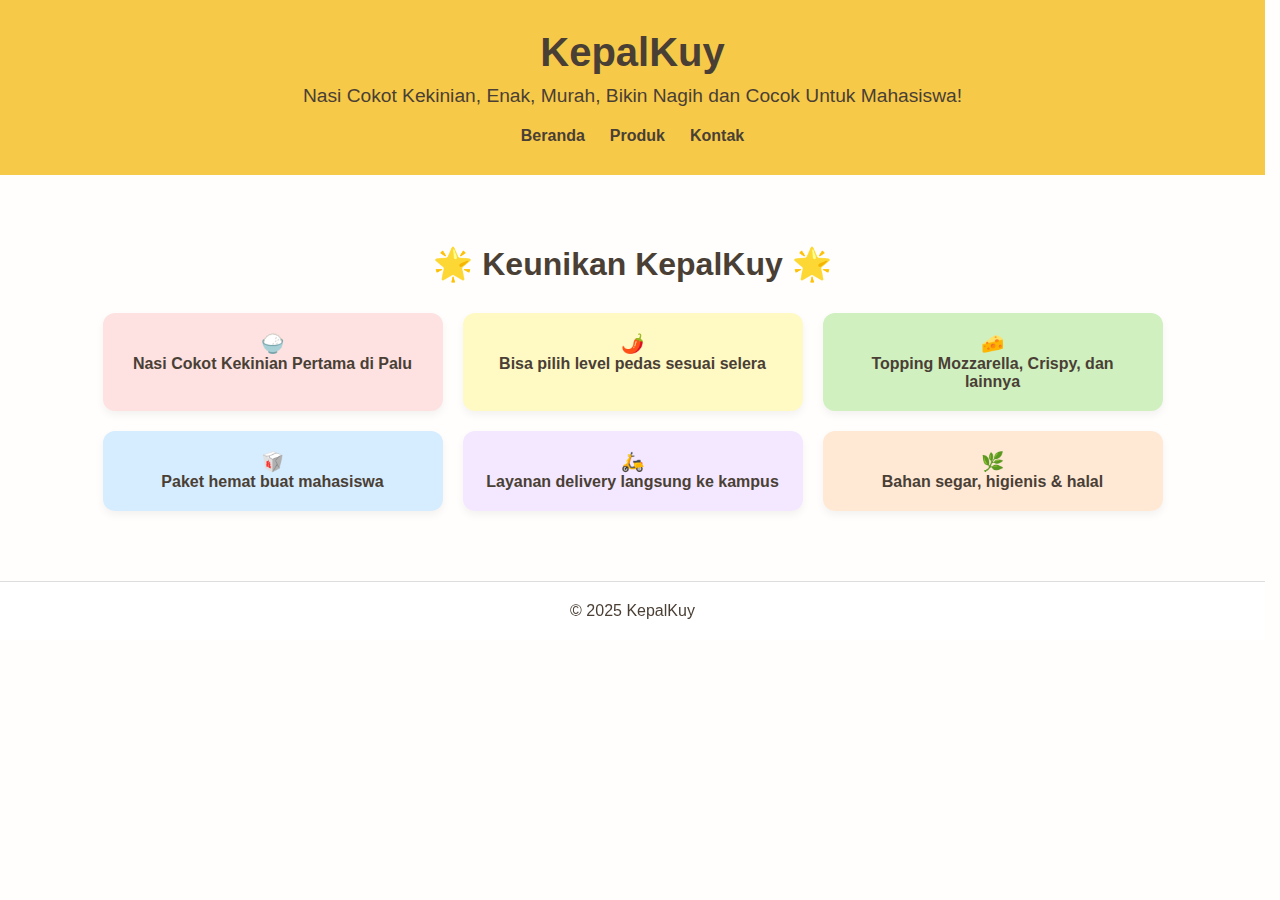
<file: index.html>
<!DOCTYPE html>
<html lang="id">
<head>
  <meta charset="UTF-8" />
  <meta name="viewport" content="width=device-width, initial-scale=1.0"/>
  <title>KepalKuy - Nasi Cokot Kekinian</title>
  <link rel="stylesheet" href="KepalKuy.css" />
  <link rel="icon" href="Logo KepalKuy Bulat.png" type="image/png">
</head>
<body>
  <header>
    <h1>KepalKuy</h1>
    <p>Nasi Cokot Kekinian, Enak, Murah, Bikin Nagih dan Cocok Untuk Mahasiswa!</p>
    <nav>
      <ul>
        <li><a href="index.html">Beranda</a></li>
        <li><a href="produk.html">Produk</a></li>
        <li><a href="kontak.html">Kontak</a></li>
      </ul>
    </nav>
  </header>

  <main>
    <!-- Keunikan KepalKuy -->
    <section class="alasan-container">
      <h2>🌟 Keunikan KepalKuy 🌟</h2>
      <div class="alasan-grid">
        <div class="alasan-item red">
          <h3>🍚</h3>
          <p>Nasi Cokot Kekinian Pertama di Palu</p>
        </div>
        <div class="alasan-item yellow">
          <h3>🌶️</h3>
          <p>Bisa pilih level pedas sesuai selera</p>
        </div>
        <div class="alasan-item green">
          <h3>🧀</h3>
          <p>Topping Mozzarella, Crispy, dan lainnya</p>
        </div>
        <div class="alasan-item blue">
          <h3>🥡</h3>
          <p>Paket hemat buat mahasiswa</p>
        </div>
        <div class="alasan-item purple">
          <h3>🛵</h3>
          <p>Layanan delivery langsung ke kampus</p>
        </div>
        <div class="alasan-item peach">
          <h3>🌿</h3>
          <p>Bahan segar, higienis & halal</p>
        </div>
      </div>
    </section>
  </main>

  <footer>
    <p>&copy; 2025 KepalKuy</p>
  </footer>

  <script src="KepalKuy.js"></script>
</body>
</html>
</file>
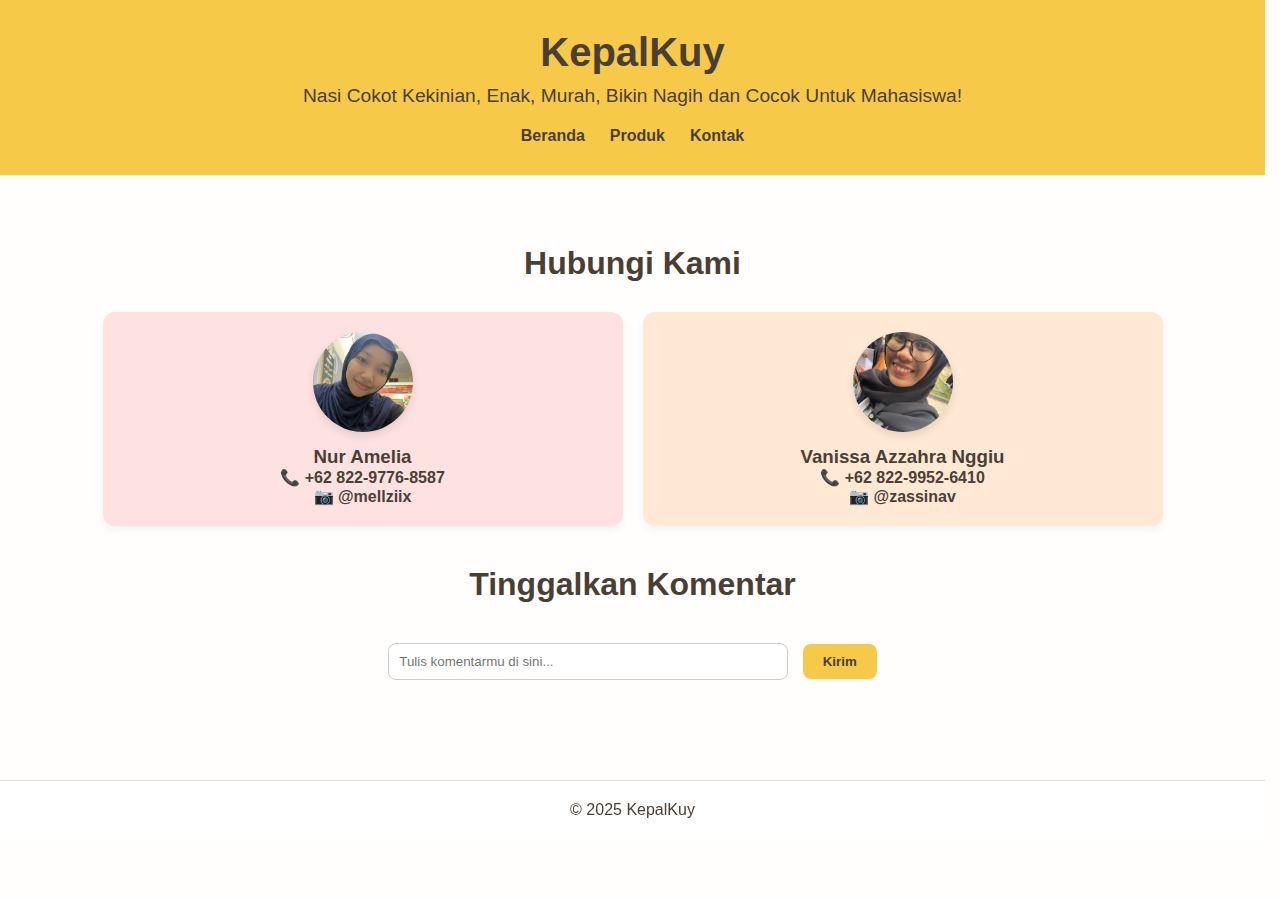
<file: kontak.html>
<!DOCTYPE html>
<html lang="id">
<head>
  <meta charset="UTF-8" />
  <meta name="viewport" content="width=device-width, initial-scale=1.0"/>
  <title>Kontak - KepalKuy</title>
  <link rel="stylesheet" href="KepalKuy.css" />
  <link rel="icon" href="Logo KepalKuy Bulat.png" type="image/png">
</head>
<body>
  <header>
    <h1>KepalKuy</h1>
    <p>Nasi Cokot Kekinian, Enak, Murah, Bikin Nagih dan Cocok Untuk Mahasiswa!</p>
    <nav>
      <ul>
        <li><a href="index.html">Beranda</a></li>
        <li><a href="produk.html">Produk</a></li>
        <li><a href="kontak.html">Kontak</a></li>
      </ul>
    </nav>
  </header>

  <main>
    <section class="kontak-container">
      <h2>Hubungi Kami</h2>
      <div class="kontak-grid">
        <div class="kontak-item red">
          <img src="amelkotak.jpg" alt="Foto Vanissa" class="profil-foto">
          <h3>Nur Amelia</h3>
          <p>📞 <a href="https://wa.me/6282297768587" target="_blank">+62 822-9776-8587</a></p>
          <p>📷 <a href="https://www.instagram.com/mellziix?igsh=MTFjNmd1aXZvbHFtZw==" target="_blank">@mellziix</a></p>
        </div>
        <div class="kontak-item peach">
          <img src="issakotak.jpg" alt="Foto Vanissa" class="profil-foto">
          <h3>Vanissa Azzahra Nggiu</h3>
          <p>📞 <a href="https://wa.me/6282299526410" target="_blank">+62 822-9952-6410</a></p>
          <p>📷 <a href="https://www.instagram.com/zassinav?igsh=YWwwanppcGMwYjRy" target="_blank">@zassinav</a></p>
        </div>
      </div>

      <!-- Form Komentar DOM API -->
      <section class="komentar-section">
        <h2>Tinggalkan Komentar</h2>
        <input type="text" id="komentarInput" class="komentar-input" placeholder="Tulis komentarmu di sini...">
        <button id="tambahKomentarBtn" class="komentar-btn">Kirim</button>
        <div id="daftarKomentar" class="komentar-list"></div>
      </section>
    </section>
  </main>

  <footer>
    <p>&copy; 2025 KepalKuy</p>
  </footer>

  <script src="KepalKuy.js"></script>
</body>
</html>
</file>
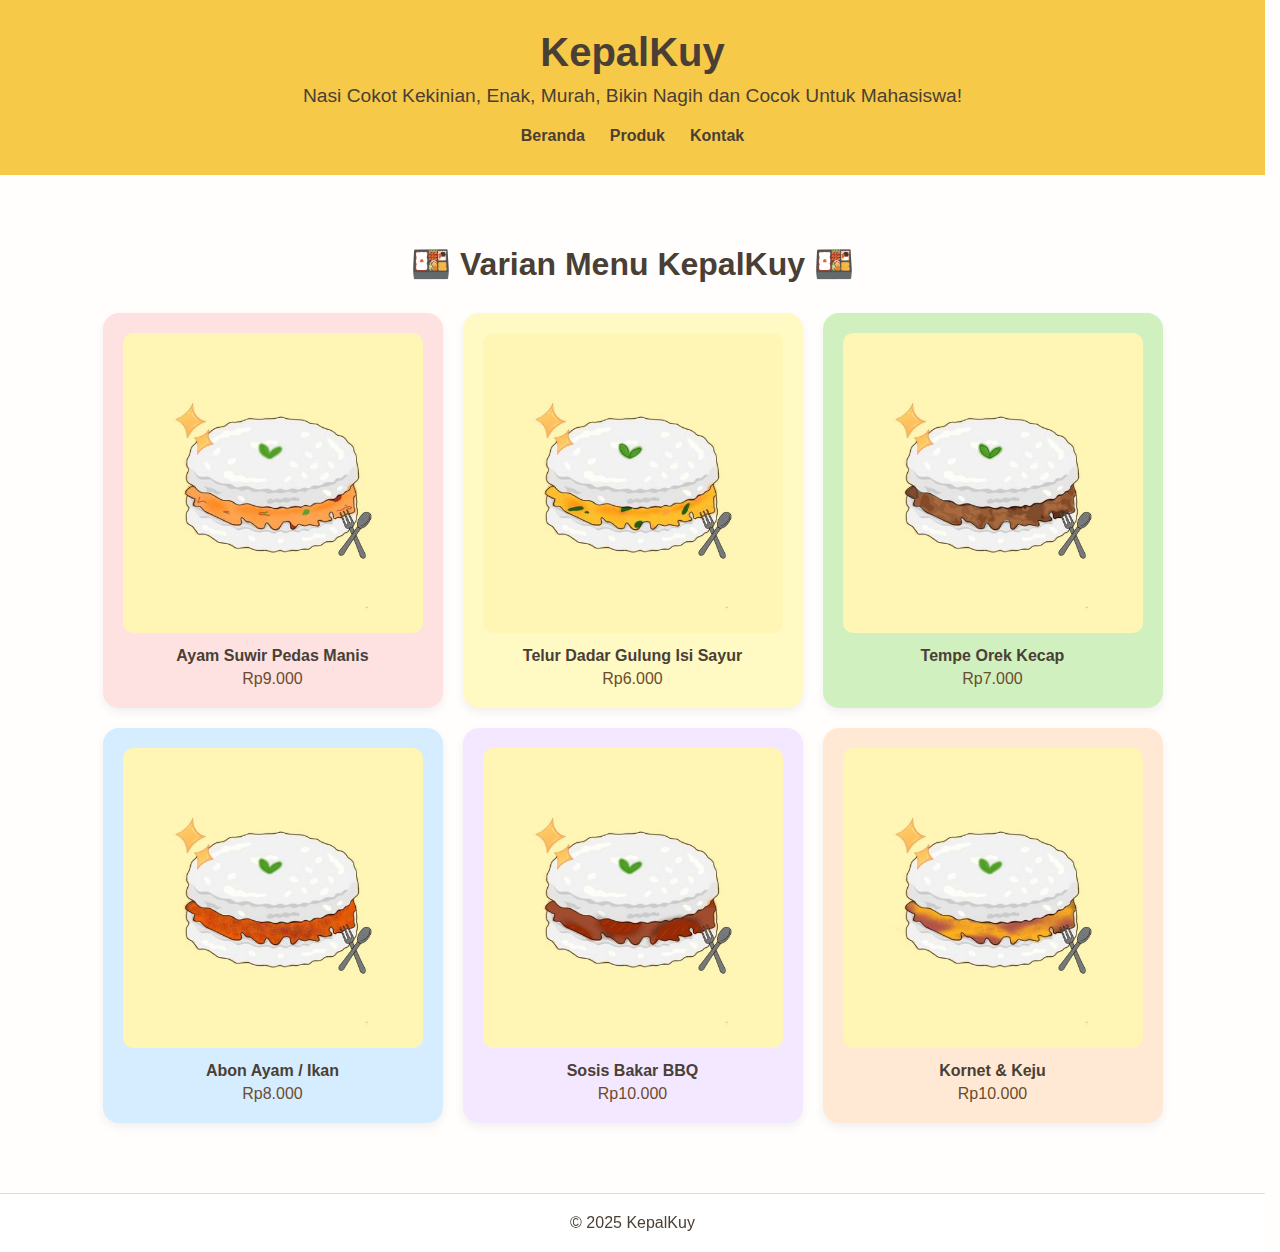
<file: produk.html>
<!DOCTYPE html>
<html lang="id">
<head>
  <meta charset="UTF-8" />
  <meta name="viewport" content="width=device-width, initial-scale=1.0"/>
  <title>Produk - KepalKuy</title>
  <link rel="stylesheet" href="KepalKuy.css" />
  <link rel="icon" href="Logo KepalKuy Bulat.png" type="image/png">
</head>
<body>
  <header>
    <h1>KepalKuy</h1>
    <p>Nasi Cokot Kekinian, Enak, Murah, Bikin Nagih dan Cocok Untuk Mahasiswa!</p>
    <nav>
      <ul>
        <li><a href="index.html">Beranda</a></li>
        <li><a href="produk.html" class="active">Produk</a></li>
        <li><a href="kontak.html">Kontak</a></li>
      </ul>
    </nav>
  </header>

  <main>
    <section class="produk-container">
      <h2>🍱 Varian Menu KepalKuy 🍱</h2>
      <div class="produk-grid">
        <article class="produk-item red">
          <figure>
            <img src="ayam suwir.jpg" alt="Ayam Suwir Pedas Manis">
            <figcaption>Ayam Suwir Pedas Manis<br><span>Rp9.000</span></figcaption>
          </figure>
        </article>

        <article class="produk-item yellow">
          <figure>
            <img src="telur dadar.jpg" alt="Telur Dadar Gulung Isi Sayur">
            <figcaption>Telur Dadar Gulung Isi Sayur<br><span>Rp6.000</span></figcaption>
          </figure>
        </article>

        <article class="produk-item green">
          <figure>
            <img src="tempe kecap.jpg" alt="Tempe Orek Kecap">
            <figcaption>Tempe Orek Kecap<br><span>Rp7.000</span></figcaption>
          </figure>
        </article>

        <article class="produk-item blue">
          <figure>
            <img src="abon.jpg" alt="Abon Ayam / Ikan">
            <figcaption>Abon Ayam / Ikan<br><span>Rp8.000</span></figcaption>
          </figure>
        </article>

        <article class="produk-item purple">
          <figure>
            <img src="sosis bbq.jpg" alt="Sosis Bakar BBQ">
            <figcaption>Sosis Bakar BBQ<br><span>Rp10.000</span></figcaption>
          </figure>
        </article>

        <article class="produk-item peach">
          <figure>
            <img src="keju kornet.jpg" alt="Kornet & Keju">
            <figcaption>Kornet & Keju<br><span>Rp10.000</span></figcaption>
          </figure>
        </article>
      </div>
    </section>
  </main>

  <footer>
    <p>&copy; 2025 KepalKuy</p>
  </footer>

  <script src="KepalKuy.js"></script>
</body>
</html>
</file>
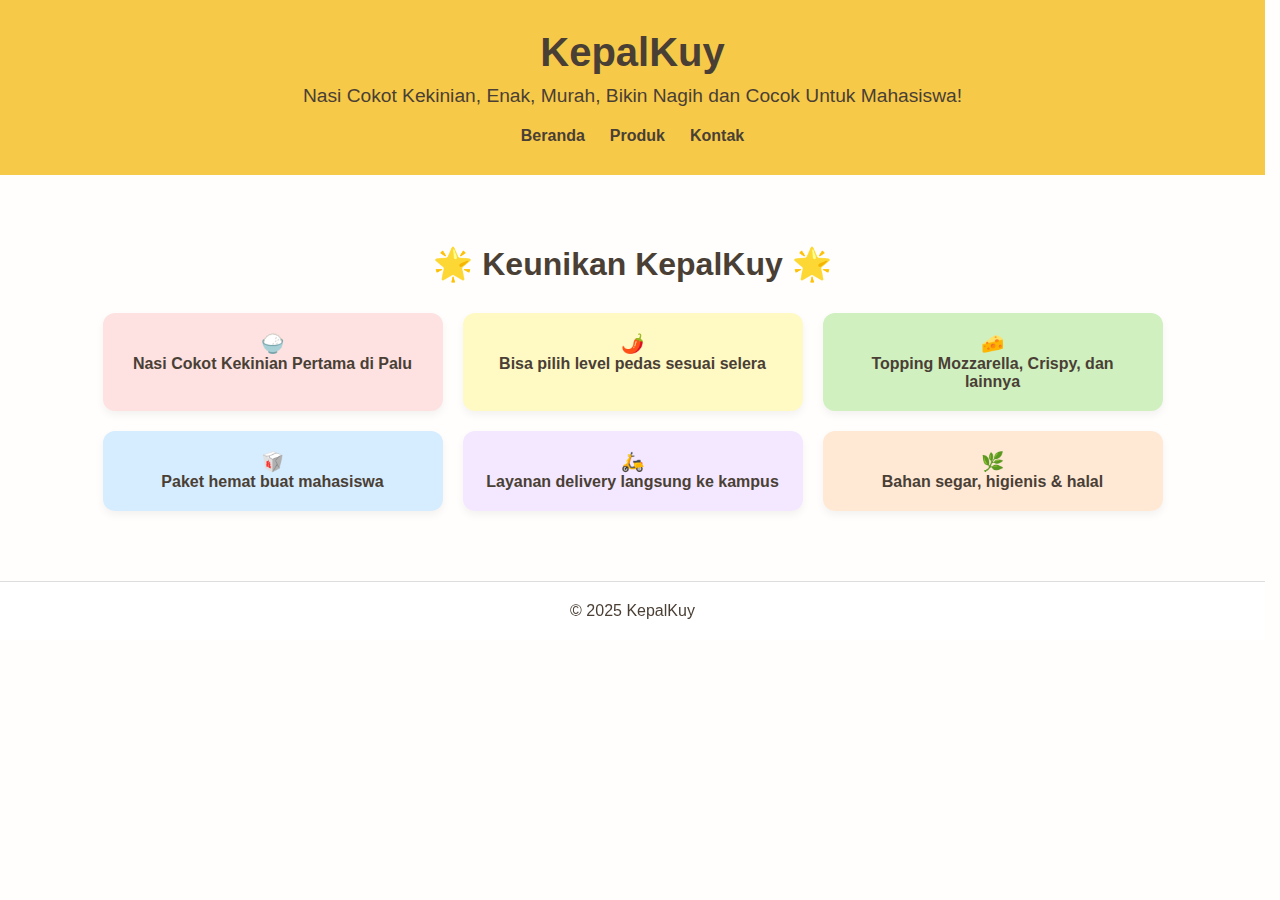
<file: KepalKuy/home.html>
<!DOCTYPE html>
<html lang="id">
<head>
  <meta charset="UTF-8" />
  <meta name="viewport" content="width=device-width, initial-scale=1.0"/>
  <title>KepalKuy - Nasi Cokot Kekinian</title>
  <link rel="stylesheet" href="KepalKuy.css" />
  <link rel="icon" href="Logo KepalKuy Bulat.png" type="image/png">
</head>
<body>
  <header>
    <h1>KepalKuy</h1>
    <p>Nasi Cokot Kekinian, Enak, Murah, Bikin Nagih dan Cocok Untuk Mahasiswa!</p>
    <nav>
      <ul>
        <li><a href="home.html">Beranda</a></li>
        <li><a href="produk.html">Produk</a></li>
        <li><a href="kontak.html">Kontak</a></li>
      </ul>
    </nav>
  </header>

  <main>
    <!-- Keunikan KepalKuy -->
    <section class="alasan-container">
      <h2>🌟 Keunikan KepalKuy 🌟</h2>
      <div class="alasan-grid">
        <div class="alasan-item red">
          <h3>🍚</h3>
          <p>Nasi Cokot Kekinian Pertama di Palu</p>
        </div>
        <div class="alasan-item yellow">
          <h3>🌶️</h3>
          <p>Bisa pilih level pedas sesuai selera</p>
        </div>
        <div class="alasan-item green">
          <h3>🧀</h3>
          <p>Topping Mozzarella, Crispy, dan lainnya</p>
        </div>
        <div class="alasan-item blue">
          <h3>🥡</h3>
          <p>Paket hemat buat mahasiswa</p>
        </div>
        <div class="alasan-item purple">
          <h3>🛵</h3>
          <p>Layanan delivery langsung ke kampus</p>
        </div>
        <div class="alasan-item peach">
          <h3>🌿</h3>
          <p>Bahan segar, higienis & halal</p>
        </div>
      </div>
    </section>
  </main>

  <footer>
    <p>&copy; 2025 KepalKuy</p>
  </footer>

  <script src="KepalKuy.js"></script>
</body>
</html>
</file>
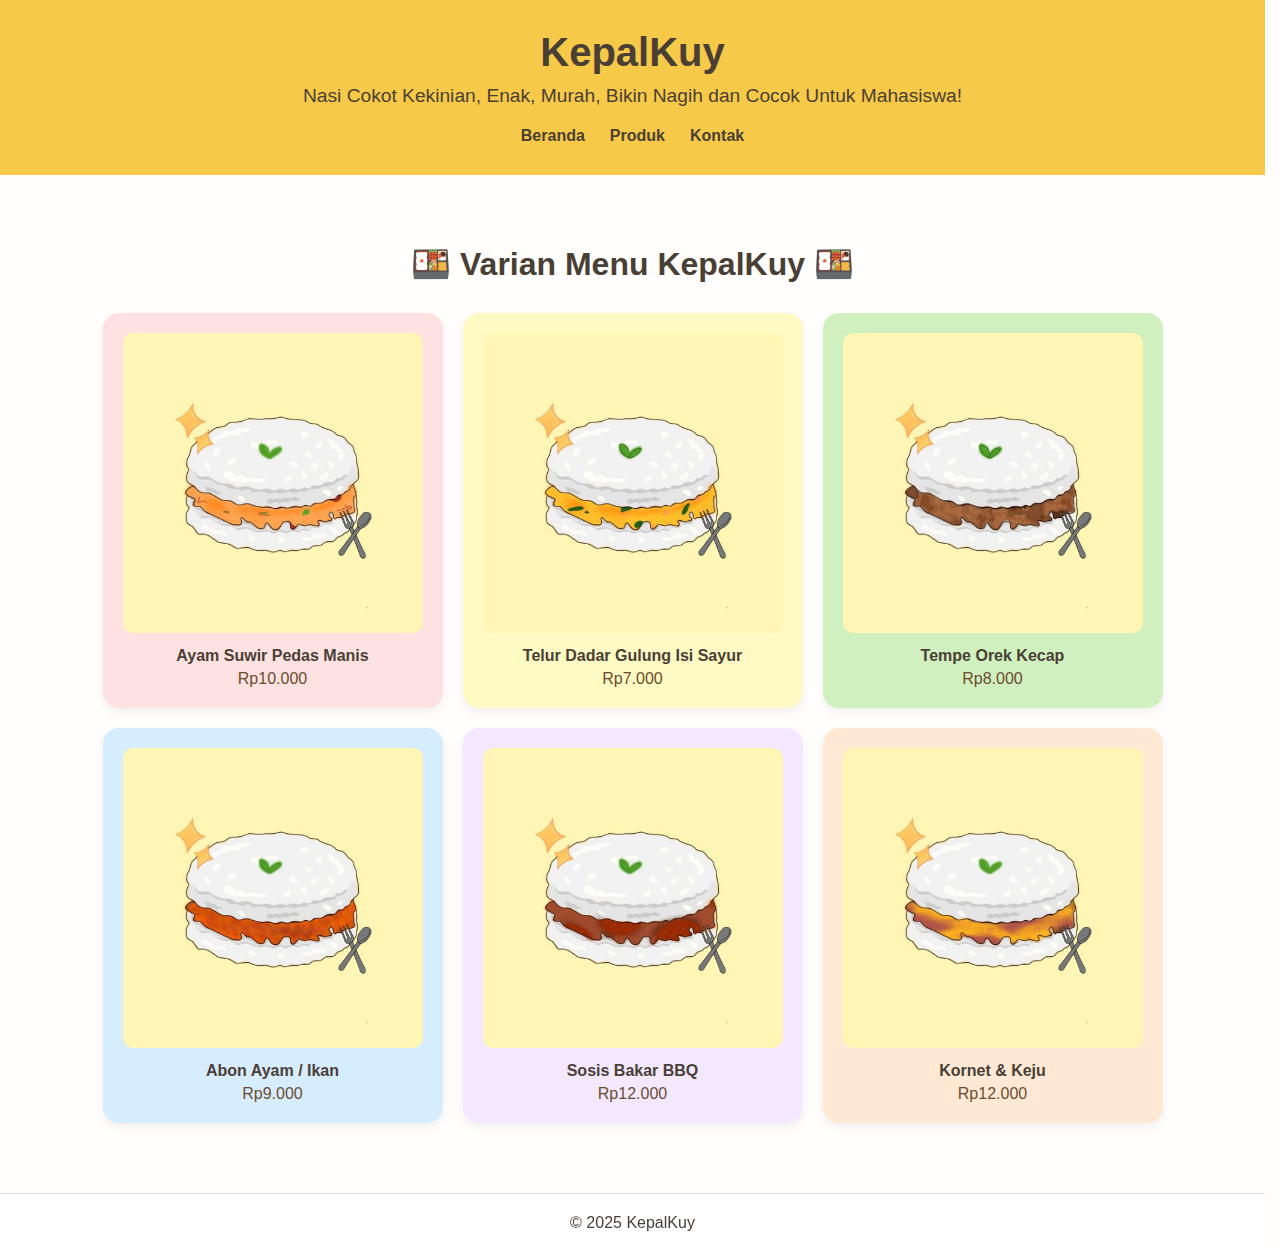
<file: KepalKuy/produk.html>
<!DOCTYPE html>
<html lang="id">
<head>
  <meta charset="UTF-8" />
  <meta name="viewport" content="width=device-width, initial-scale=1.0"/>
  <title>Produk - KepalKuy</title>
  <link rel="stylesheet" href="KepalKuy.css" />
  <link rel="icon" href="Logo KepalKuy Bulat.png" type="image/png">
</head>
<body>
  <header>
    <h1>KepalKuy</h1>
    <p>Nasi Cokot Kekinian, Enak, Murah, Bikin Nagih dan Cocok Untuk Mahasiswa!</p>
    <nav>
      <ul>
        <li><a href="home.html">Beranda</a></li>
        <li><a href="produk.html" class="active">Produk</a></li>
        <li><a href="kontak.html">Kontak</a></li>
      </ul>
    </nav>
  </header>

  <main>
    <section class="produk-container">
      <h2>🍱 Varian Menu KepalKuy 🍱</h2>
      <div class="produk-grid">
        <article class="produk-item red">
          <figure>
            <img src="ayam suwir.jpg" alt="Ayam Suwir Pedas Manis">
            <figcaption>Ayam Suwir Pedas Manis<br><span>Rp10.000</span></figcaption>
          </figure>
        </article>

        <article class="produk-item yellow">
          <figure>
            <img src="telur dadar.jpg" alt="Telur Dadar Gulung Isi Sayur">
            <figcaption>Telur Dadar Gulung Isi Sayur<br><span>Rp7.000</span></figcaption>
          </figure>
        </article>

        <article class="produk-item green">
          <figure>
            <img src="tempe kecap.jpg" alt="Tempe Orek Kecap">
            <figcaption>Tempe Orek Kecap<br><span>Rp8.000</span></figcaption>
          </figure>
        </article>

        <article class="produk-item blue">
          <figure>
            <img src="abon.jpg" alt="Abon Ayam / Ikan">
            <figcaption>Abon Ayam / Ikan<br><span>Rp9.000</span></figcaption>
          </figure>
        </article>

        <article class="produk-item purple">
          <figure>
            <img src="sosis bbq.jpg" alt="Sosis Bakar BBQ">
            <figcaption>Sosis Bakar BBQ<br><span>Rp12.000</span></figcaption>
          </figure>
        </article>

        <article class="produk-item peach">
          <figure>
            <img src="keju kornet.jpg" alt="Kornet & Keju">
            <figcaption>Kornet & Keju<br><span>Rp12.000</span></figcaption>
          </figure>
        </article>
      </div>
    </section>
  </main>

  <footer>
    <p>&copy; 2025 KepalKuy</p>
  </footer>

  <script src="KepalKuy.js"></script>
</body>
</html>
</file>
<file: KepalKuy.css>
/* ======================== */
/* ===== Reset & Dasar ==== */
/* ======================== */
* {
  margin: 0;
  padding: 0;
  box-sizing: border-box;
}

:root, html {
  scrollbar-gutter: stable; /* agar ruang scrollbar selalu ada */
}

body {
  font-family: 'Segoe UI', sans-serif;
  background-color: #fffefc;
  color: #4a3f35;
  overflow-y: scroll; /* supaya layout tidak berubah saat scrollbar muncul */
}

/* ============================ */
/* ===== Header & Navigasi ==== */
/* ============================ */
header {
  background-color: #f7c948;
  color: #4a3f35;
  padding: 30px 20px;
  text-align: center;
}

header h1 {
  font-size: 2.5rem;
  margin-bottom: 10px;
}

header p {
  font-size: 1.2rem;
  margin-bottom: 20px;
}

nav ul {
  list-style: none;
  display: flex;
  justify-content: center;
  flex-wrap: wrap;
  gap: 25px;
}

nav a {
  text-decoration: none;
  color: #4a3f35;
  font-weight: bold;
}

nav a:hover {
  text-decoration: underline;
}

/* ========================= */
/* ===== Main & Section ==== */
/* ========================= */
main {
  padding: 40px 0;
  text-align: center;
}

.alasan-container,
.produk-container,
.kontak-container {
  max-width: 1100px;
  margin: 0 auto;
  padding: 30px 20px;
}

.alasan-container h2,
.produk-container h2,
.kontak-container h2 {
  font-size: 2rem;
  margin-bottom: 30px;
  color: #4a3f35;
}

/* =============================== */
/* ===== Keunikan (Beranda) ===== */
/* =============================== */
.alasan-grid {
  display: grid;
  grid-template-columns: repeat(auto-fit, minmax(280px, 1fr));
  gap: 20px;
}

.alasan-item {
  padding: 20px;
  border-radius: 12px;
  font-weight: bold;
  font-size: 16px;
  box-shadow: 0 4px 8px rgba(0, 0, 0, 0.05);
}

/* =========================== */
/* ===== Produk KepalKuy ==== */
/* =========================== */
.produk-grid {
  display: grid;
  grid-template-columns: repeat(auto-fit, minmax(280px, 1fr));
  gap: 20px;
}

.produk-item {
  padding: 20px;
  border-radius: 16px;
  text-align: center;
  font-weight: bold;
  font-size: 16px;
  box-shadow: 0 4px 10px rgba(0, 0, 0, 0.06);
  transition: transform 0.2s ease;
}

.produk-item:hover {
  transform: scale(1.03);
}

.produk-item img {
  width: 100%;
  height: auto;
  border-radius: 10px;
}

.produk-item figcaption {
  margin-top: 10px;
}

.produk-item span {
  display: block;
  margin-top: 5px;
  font-weight: normal;
  color: #6b4c2f;
}

/* ======================== */
/* ===== Kontak Kami ===== */
/* ======================== */
.kontak-grid {
  display: grid;
  grid-template-columns: repeat(auto-fit, minmax(280px, 1fr));
  gap: 20px;
}

.kontak-item {
  padding: 20px;
  border-radius: 12px;
  text-align: center;
  font-weight: bold;
  font-size: 16px;
  box-shadow: 0 4px 8px rgba(0, 0, 0, 0.05);
}

.profil-foto {
  width: 100px;
  height: 100px;
  object-fit: cover;
  border-radius: 50%;
  margin-bottom: 10px;
  box-shadow: 0 4px 8px rgba(0, 0, 0, 0.1);
}

.kontak-item a {
  color: #4a3f35;
  text-decoration: none;
}

.kontak-item a:hover {
  text-decoration: underline;
}

/* ======= Komentar Section (DOM API) ======= */
.komentar-section {
  margin-top: 40px;
  text-align: center;
}

.komentar-input {
  padding: 10px;
  width: 80%;
  max-width: 400px;
  border-radius: 8px;
  border: 1px solid #ccc;
  margin-top: 10px;
}

.komentar-btn {
  padding: 10px 20px;
  margin-left: 10px;
  border: none;
  border-radius: 8px;
  background-color: #f7c948;
  color: #4a3f35;
  font-weight: bold;
  cursor: pointer;
}

.komentar-list {
  margin-top: 30px;
}

.komentar-list p {
  padding: 10px;
  background-color: #ffe9d5;
  border-radius: 8px;
  margin-bottom: 10px;
  display: inline-block;
}

.komentar-list button {
  margin-left: 15px;
  background: #e57373;
  color: white;
  border: none;
  padding: 5px 10px;
  border-radius: 6px;
  cursor: pointer;
}

/* ===================== */
/* ===== Warna Box ===== */
/* ===================== */
.red    { background-color: #fde2e1; }
.yellow { background-color: #fff9c4; }
.green  { background-color: #d0f0c0; }
.blue   { background-color: #d6ecff; }
.purple { background-color: #f3e8ff; }
.peach  { background-color: #ffe9d5; }

/* ================== */
/* ===== Footer ===== */
/* ================== */
footer {
  text-align: center;
  background-color: rgba(255, 255, 255, 0.8);
  color: #4a3f35;
  padding: 20px;
  border-top: 1px solid #ddd;
  backdrop-filter: blur(4px);
}

/* ======================= */
/* ===== Responsive ====== */
/* ======================= */
@media screen and (max-width: 768px) {
  nav ul {
    flex-direction: column;
    gap: 10px;
  }

  .alasan-grid,
  .produk-grid,
  .kontak-grid {
    grid-template-columns: 1fr;
  }

  header h1 {
    font-size: 2rem;
  }

  header p {
    font-size: 1rem;
  }
}
</file>
<file: KepalKuy/KepalKuy.css>
/* ======================== */
/* ===== Reset & Dasar ==== */
/* ======================== */
* {
  margin: 0;
  padding: 0;
  box-sizing: border-box;
}

:root, html {
  scrollbar-gutter: stable; /* agar ruang scrollbar selalu ada */
}

body {
  font-family: 'Segoe UI', sans-serif;
  background-color: #fffefc;
  color: #4a3f35;
  overflow-y: scroll; /* supaya layout tidak berubah saat scrollbar muncul */
}

/* ============================ */
/* ===== Header & Navigasi ==== */
/* ============================ */
header {
  background-color: #f7c948;
  color: #4a3f35;
  padding: 30px 20px;
  text-align: center;
}

header h1 {
  font-size: 2.5rem;
  margin-bottom: 10px;
}

header p {
  font-size: 1.2rem;
  margin-bottom: 20px;
}

nav ul {
  list-style: none;
  display: flex;
  justify-content: center;
  flex-wrap: wrap;
  gap: 25px;
}

nav a {
  text-decoration: none;
  color: #4a3f35;
  font-weight: bold;
}

nav a:hover {
  text-decoration: underline;
}

/* ========================= */
/* ===== Main & Section ==== */
/* ========================= */
main {
  padding: 40px 0;
  text-align: center;
}

.alasan-container,
.produk-container,
.kontak-container {
  max-width: 1100px;
  margin: 0 auto;
  padding: 30px 20px;
}

.alasan-container h2,
.produk-container h2,
.kontak-container h2 {
  font-size: 2rem;
  margin-bottom: 30px;
  color: #4a3f35;
}

/* =============================== */
/* ===== Keunikan (Beranda) ===== */
/* =============================== */
.alasan-grid {
  display: grid;
  grid-template-columns: repeat(auto-fit, minmax(280px, 1fr));
  gap: 20px;
}

.alasan-item {
  padding: 20px;
  border-radius: 12px;
  font-weight: bold;
  font-size: 16px;
  box-shadow: 0 4px 8px rgba(0, 0, 0, 0.05);
}

/* =========================== */
/* ===== Produk KepalKuy ==== */
/* =========================== */
.produk-grid {
  display: grid;
  grid-template-columns: repeat(auto-fit, minmax(280px, 1fr));
  gap: 20px;
}

.produk-item {
  padding: 20px;
  border-radius: 16px;
  text-align: center;
  font-weight: bold;
  font-size: 16px;
  box-shadow: 0 4px 10px rgba(0, 0, 0, 0.06);
  transition: transform 0.2s ease;
}

.produk-item:hover {
  transform: scale(1.03);
}

.produk-item img {
  width: 100%;
  height: auto;
  border-radius: 10px;
}

.produk-item figcaption {
  margin-top: 10px;
}

.produk-item span {
  display: block;
  margin-top: 5px;
  font-weight: normal;
  color: #6b4c2f;
}

/* ======================== */
/* ===== Kontak Kami ===== */
/* ======================== */
.kontak-grid {
  display: grid;
  grid-template-columns: repeat(auto-fit, minmax(280px, 1fr));
  gap: 20px;
}

.kontak-item {
  padding: 20px;
  border-radius: 12px;
  text-align: center;
  font-weight: bold;
  font-size: 16px;
  box-shadow: 0 4px 8px rgba(0, 0, 0, 0.05);
}

.kontak-item a {
  color: #4a3f35;
  text-decoration: none;
}

.kontak-item a:hover {
  text-decoration: underline;
}

/* ======= Komentar Section (DOM API) ======= */
.komentar-section {
  margin-top: 40px;
  text-align: center;
}

.komentar-input {
  padding: 10px;
  width: 80%;
  max-width: 400px;
  border-radius: 8px;
  border: 1px solid #ccc;
  margin-top: 10px;
}

.komentar-btn {
  padding: 10px 20px;
  margin-left: 10px;
  border: none;
  border-radius: 8px;
  background-color: #f7c948;
  color: #4a3f35;
  font-weight: bold;
  cursor: pointer;
}

.komentar-list {
  margin-top: 30px;
}

.komentar-list p {
  padding: 10px;
  background-color: #ffe9d5;
  border-radius: 8px;
  margin-bottom: 10px;
  display: inline-block;
}

.komentar-list button {
  margin-left: 15px;
  background: #e57373;
  color: white;
  border: none;
  padding: 5px 10px;
  border-radius: 6px;
  cursor: pointer;
}

/* ===================== */
/* ===== Warna Box ===== */
/* ===================== */
.red    { background-color: #fde2e1; }
.yellow { background-color: #fff9c4; }
.green  { background-color: #d0f0c0; }
.blue   { background-color: #d6ecff; }
.purple { background-color: #f3e8ff; }
.peach  { background-color: #ffe9d5; }

/* ================== */
/* ===== Footer ===== */
/* ================== */
footer {
  text-align: center;
  background-color: rgba(255, 255, 255, 0.8);
  color: #4a3f35;
  padding: 20px;
  border-top: 1px solid #ddd;
  backdrop-filter: blur(4px);
}

/* ======================= */
/* ===== Responsive ====== */
/* ======================= */
@media screen and (max-width: 768px) {
  nav ul {
    flex-direction: column;
    gap: 10px;
  }

  .alasan-grid,
  .produk-grid,
  .kontak-grid {
    grid-template-columns: 1fr;
  }

  header h1 {
    font-size: 2rem;
  }

  header p {
    font-size: 1rem;
  }
}
</file>
